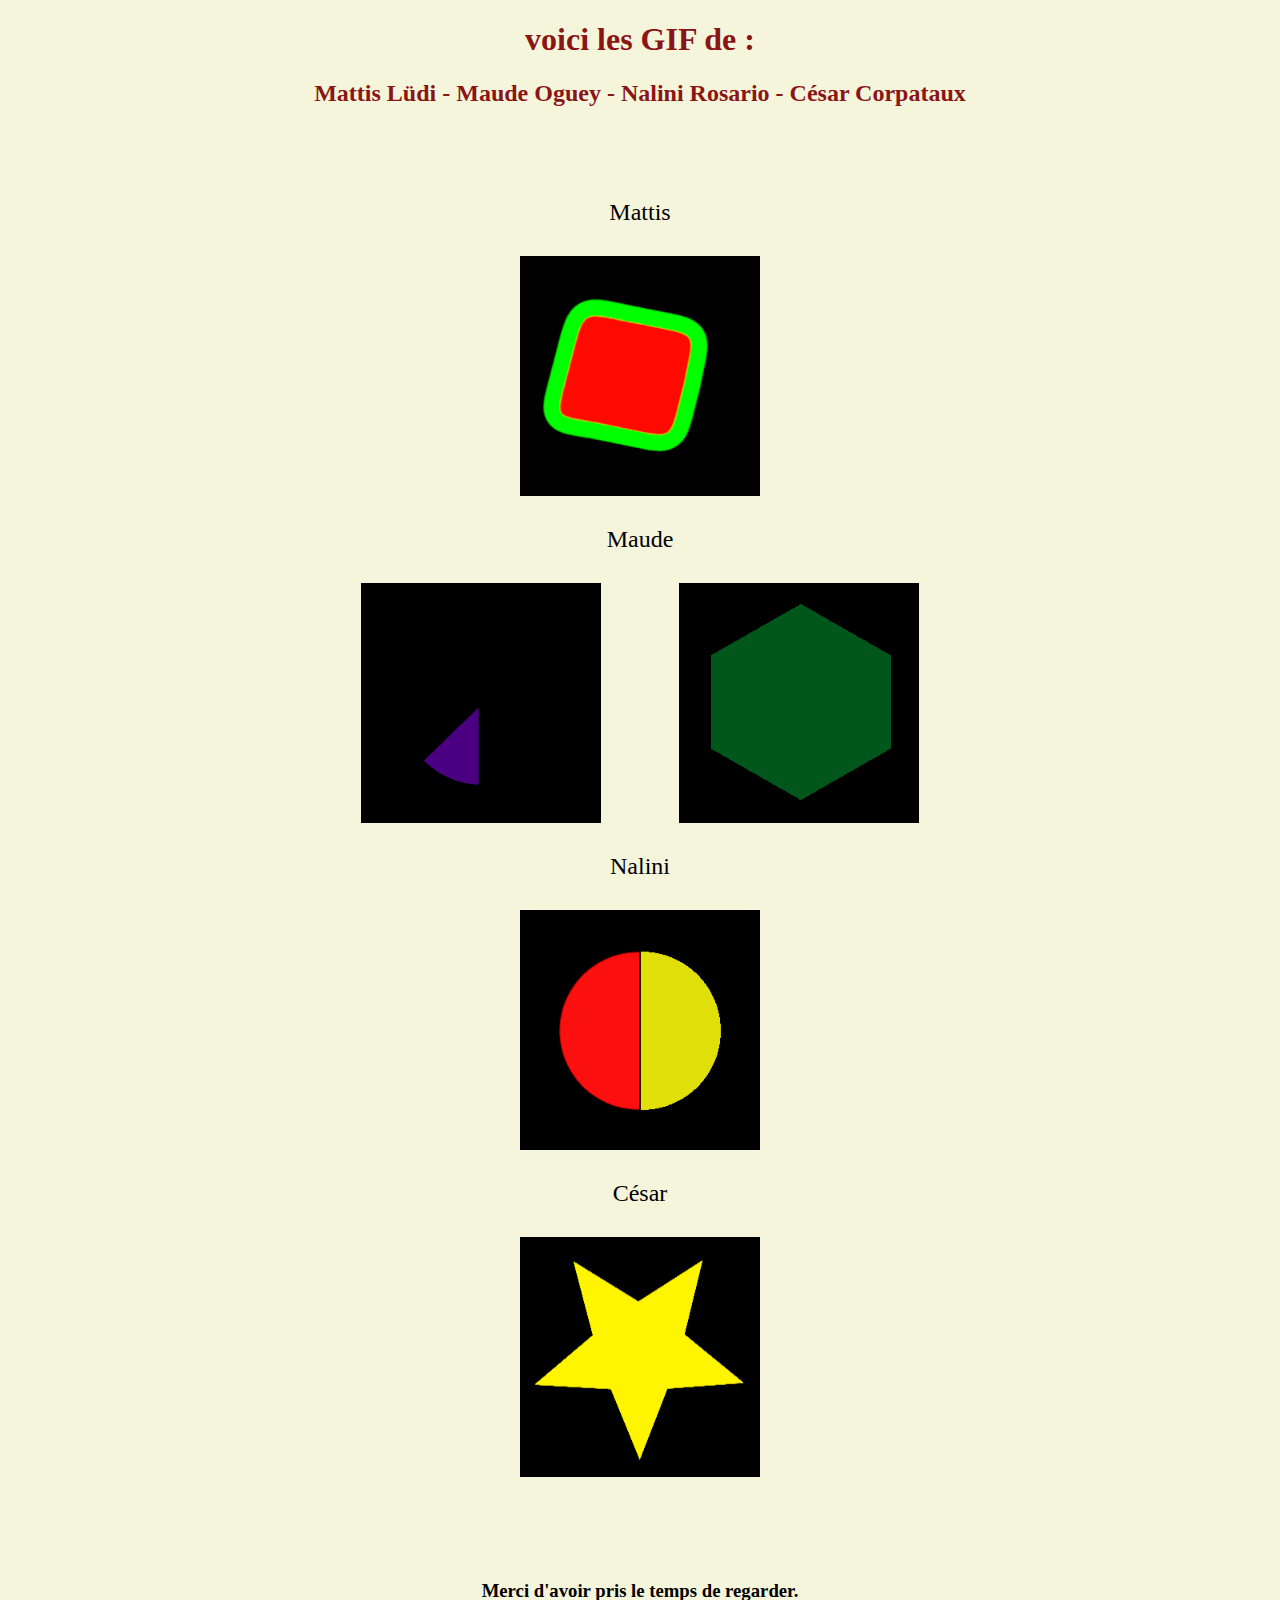
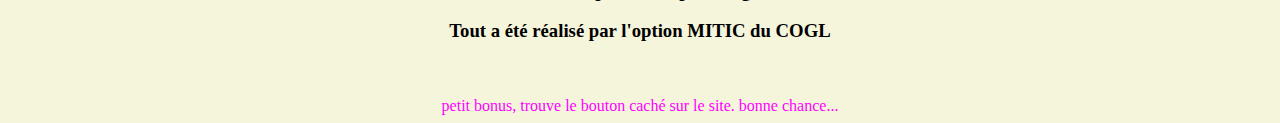
<file: index.html>
<!DOCTYPE html>
<meta charset="UTF-8">
<meta name="viewport" content="width=device-width, initial-scale=1.0">
<html lang="fr">


    <style>
        body {background-color: beige;}
        h1 {color: rgb(138, 21, 21);}
        h2 {color: rgb(138, 21, 21);}
        h3 {color: black;}
        div {font-size: x-large;}
        .hidden {color: rgb(255, 0, 255); text-align: center; font-size: medium;}
        .box {display: flex; align-items: center; justify-content: center;}

        
    </style>

    <head>
        <title>GIF</title>
        <center><h1>voici les GIF de :</h1></center>
        <center><h2>Mattis Lüdi - Maude Oguey - Nalini Rosario - César Corpataux </h2></center>
        <br><br><br><br>
    </head>

    <body>
        <div>
            <center>
            Mattis<div class="box"><img src="assets/gif 1.gif" width="240" style="margin: 30px;"></div>
            Maude<div class="box"><img src="assets/gif 2.gif" width="240" style="margin: 30px;">
            <a href="bouton_caché.html" class="hidden-button">et</a>
            <img src="assets/gif 4.gif" width="240" style="margin: 30px;"></div>
            Nalini<div class="box"><img src="assets/gif 3.gif" width="240" style="margin: 30px;"></div>
            César<div class="box"><img src="assets/gif 5.gif" width="240" style="margin: 30px;"></div>
            </center>
        </div>
        <br><br><br>
        <h3><center>Merci d'avoir pris le temps de regarder.</center></h3>
        <h3><center>Tout a été réalisé par l'option MITIC du COGL</center></h3>
    </body>

    <head>
        <style>
            .hidden-button {background-color: beige;
                            color: beige;
                            border: none;
                            text-decoration: none;
                            cursor: none;
                            size: 0,001px;
                        }
        </style>
    </head>

    <body>
        <br><br>
        <div class="hidden">petit bonus, trouve le bouton caché sur le site. bonne chance...</div>
    </body>
</html>
</file>
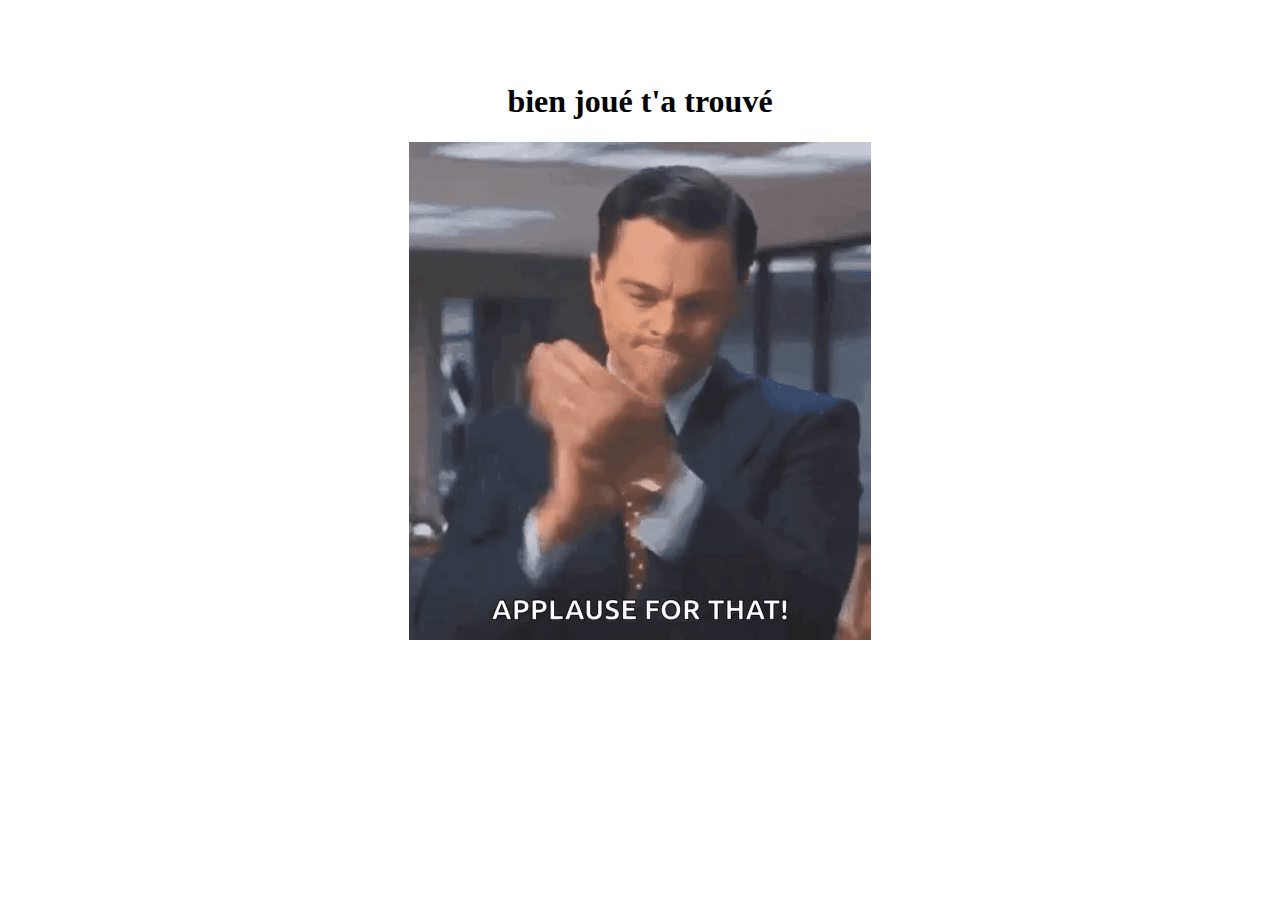
<file: bouton_caché.html>
<!DOCTYPE html>
<html lang="fr">

<head>
    <meta charset="UTF-8">
    <meta name="viewport" content="width=device-width, initial-scale=1.0">
    <title>hidden-button</title>
    
    <style>
        body {
            text-align: center; color: black;
        }
    </style>
</head>

<body><br><br><br>
    <h1>bien joué t'a trouvé</h1>
    <img src="assets/applaudissement_1.gif">
</body>

</html>
</file>
